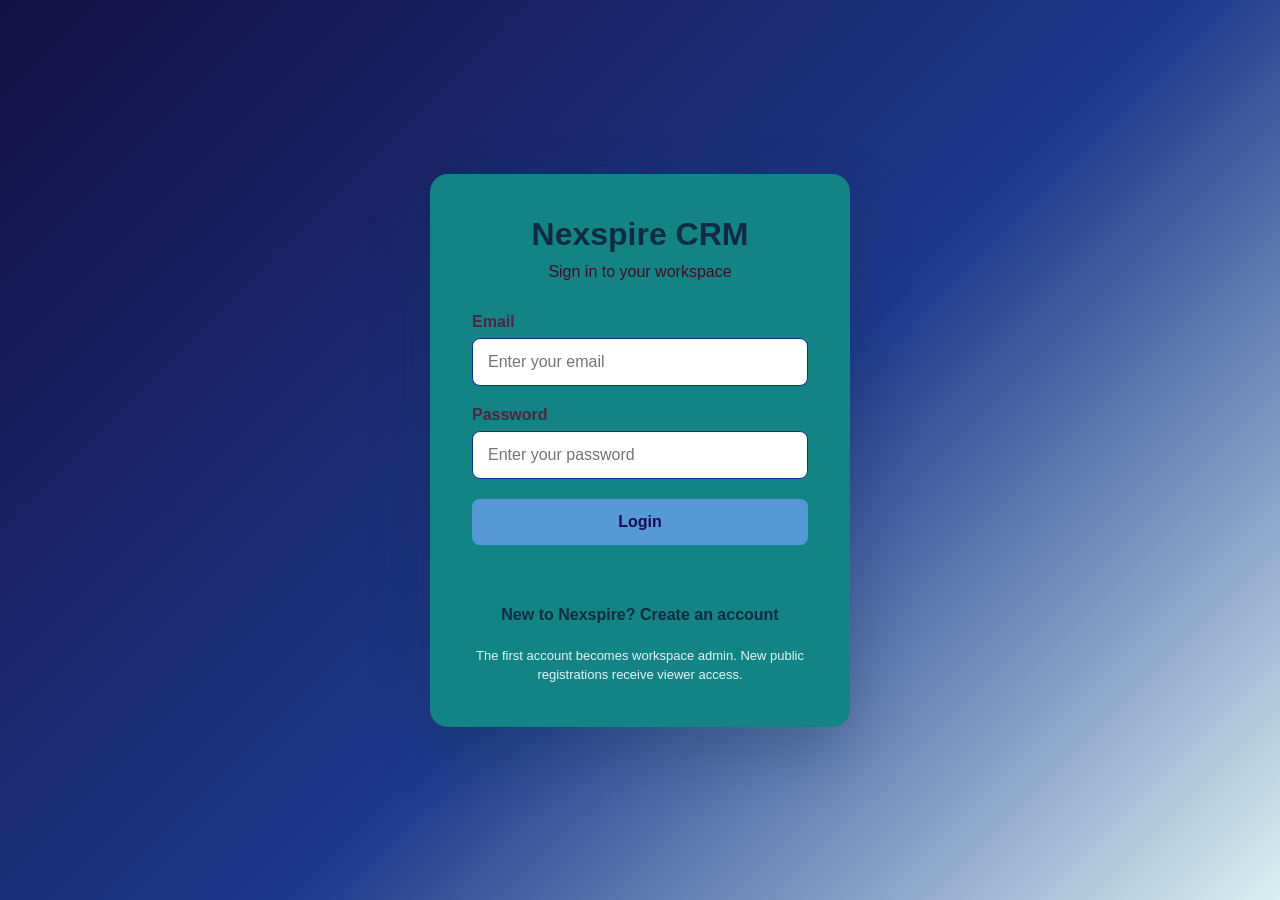
<file: frontend/index.html>
<!DOCTYPE html>

<html lang="en">

<head>


<meta charset="UTF-8">

<meta
    name="viewport"
    content="width=device-width, initial-scale=1.0"
>

<title>Nexspire CRM</title>

<link rel="preconnect" href="https://fonts.googleapis.com">
<link rel="preconnect" href="https://fonts.gstatic.com" crossorigin>
<link
    rel="stylesheet"
    href="https://fonts.googleapis.com/css2?family=DM+Sans:wght@400;500;600;700&family=Space+Grotesk:wght@500;600;700&display=swap"
>

<link
    rel="stylesheet"
    href="css/dashboard.css"
>


</head>

<body>

<div class="app">


<!-- =====================================================
     SIDEBAR
====================================================== -->

<aside class="sidebar" id="sidebar">

    <div class="logo">
        Nexspire CRM
    </div>


    <nav>

        <button
            onclick="showSection('dashboard')"
        >
            📊 Dashboard
        </button>


        <button
            onclick="showSection('leads')"
        >
            👤 Leads
        </button>


        <button
            onclick="showSection('customers')"
        >
            👥 Customers
        </button>


        <button
            onclick="showSection('opportunities')"
        >
            💼 Opportunities
        </button>


        <button
            onclick="showSection('activities')"
        >
            📅 Activities
        </button>


        <button
            onclick="showSection('followups')"
        >
            🔔 Follow-Ups
        </button>


        <button
            onclick="showSection('tickets')"
        >
            🎫 Tickets
        </button>


        <button
            onclick="showSection('notifications')"
        >
            🔔 Notifications
        </button>


        <button
            onclick="showSection('reports')"
        >
            📈 Reports
        </button>


        <button
            onclick="showSection('search')"
        >
            🔎 Search
        </button>

        <a class="company-nav-link" href="/">
            🏢 Company
        </a>

        <button id="adminNav" class="admin-only" onclick="showSection('admin')">
            ⚙️ Admin Center
        </button>

    </nav>


    <button
        class="logout-btn"
        onclick="logout()"
    >
        Logout
    </button>

</aside>



<!-- =====================================================
     MAIN
====================================================== -->

<main class="main">


    <header class="topbar">

        <button type="button" id="menuButton" class="menu-button" aria-label="Open navigation">☰</button>
        <h2>Nexspire CRM</h2>

        <div id="userInfo">
            Loading...
        </div>

    </header>



    <!-- =================================================
         DASHBOARD
    ================================================== -->

    <section
        id="dashboard"
        class="section active"
    >

        <h1 id="dashboardTitle">Dashboard</h1>
        <p id="dashboardSubtitle">Your CRM workspace at a glance.</p>


        <div class="cards">


            <div class="card leads-card">

                <h3 id="leadsCardLabel">Total Leads</h3>

                <p id="totalLeads">
                    0
                </p>

            </div>

            <div class="card role-card-admin">
                <h3>Active Users</h3>
                <p id="totalUsers">0</p>
            </div>


            <div class="card customers-card">

                <h3 id="customersCardLabel">Customers</h3>

                <p id="totalCustomers">
                    0
                </p>

            </div>


            <div class="card opportunities-card">

                <h3 id="opportunitiesCardLabel">Opportunities</h3>

                <p id="totalOpportunities">
                    0
                </p>

            </div>


            <div class="card activities-card">

                <h3 id="activitiesCardLabel">Activities</h3>

                <p id="totalActivities">
                    0
                </p>

            </div>


            <div class="card tickets-card">

                <h3 id="ticketsCardLabel">Tickets</h3>

                <p id="totalTickets">
                    0
                </p>

            </div>


            <div class="card revenue-card">

                <h3 id="revenueCardLabel">Won Revenue</h3>

                <p id="wonRevenue">
                    ₹0
                </p>

            </div>


        </div>



        <article class="company-profile-panel">
            <div class="company-monogram">N</div>
            <div class="company-profile-copy">
                <p class="company-profile-kicker">YOUR COMPANY</p>
                <h2>Nexspire Technologies</h2>
                <p>Practical software, websites and digital growth systems for ambitious teams.</p>
            </div>
            <div class="company-profile-meta">
                <span>Kolhapur, Maharashtra, India</span>
                <a href="mailto:support@nexspiretechnologies.in">support@nexspiretechnologies.in</a>
            </div>
            <a class="company-profile-link" href="/" target="_blank" rel="noopener">Company details <span>↗</span></a>
        </article>

        <div class="dashboard-grid">


            <div class="panel">

                <h2>Recent Leads</h2>

                <div id="recentLeads">
                    Loading...
                </div>

            </div>


            <div class="panel">

                <h2>Upcoming Follow-Ups</h2>

                <div id="upcomingFollowups">
                    Loading...
                </div>

            </div>


        </div>


    </section>



    <!-- =================================================
         LEADS
    ================================================== -->

    <section
        id="leads"
        class="section"
    >

        <div class="section-header">

            <h1>Leads</h1>

            <button
                type="button"
                onclick="loadLeads()"
            >
                🔄 Refresh
            </button>

        </div>


        <!-- ADD LEAD FORM -->

        <form
            id="leadForm"
            class="crud-form"
        >

            <input
                id="leadName"
                type="text"
                placeholder="Lead name"
                required
            >

            <input
                id="leadEmail"
                type="email"
                placeholder="Email"
                required
            >

            <input
                id="leadPhone"
                type="tel"
                placeholder="Phone"
                required
            >

            <input
                id="leadCompany"
                type="text"
                placeholder="Company"
                required
            >

            <input
                id="leadSource"
                type="text"
                placeholder="Source"
                required
            >

            <button type="submit">
                ➕ Add Lead
            </button>

        </form>

        <!-- LEADS TABLE -->

        <div
            id="leadsContent"
            class="table-container leads-table-container"
        >
            Loading...
        </div>

    </section>



    <!-- =================================================
         CUSTOMERS
    ================================================== -->

    <section
        id="customers"
        class="section"
    >

        <div class="section-header">

            <h1>Customers</h1>

            <button
                onclick="loadCustomers()"
            >
                🔄 Refresh
            </button>

        </div>


        <form
            id="customerForm"
            class="crud-form"
        >

            <input
                id="customerName"
                type="text"
                placeholder="Customer name"
                required
            >

            <input
                id="customerEmail"
                type="email"
                placeholder="Email"
                required
            >

            <input
                id="customerPhone"
                type="tel"
                placeholder="Phone"
                required
            >

            <input
                id="customerCompany"
                type="text"
                placeholder="Company"
                required
            >

            <button type="submit">
                ➕ Add Customer
            </button>

        </form>
        <div
            id="customersContent"
            class="table-container"
        >
            Loading...
        </div>

    </section>




   <!-- =========================================================
     OPPORTUNITIES SECTION
========================================================= -->

<section id="opportunities" class="section">

    <!-- HEADER -->
    <div class="section-header">

        <div>
            <h2>Opportunities</h2>
            <p>Manage sales opportunities and track their progress.</p>
        </div>

        <div class="section-actions">

            <button
                type="button"
                class="btn btn-secondary"
                onclick="loadOpportunities()"
            >
                🔄 Refresh
            </button>

            <button
                type="button"
                class="btn btn-primary"
                onclick="openOpportunityModal()"
            >
                ➕ Add Opportunity
            </button>

        </div>

    </div>


    <!-- =====================================================
         STAGE FILTERS
    ====================================================== -->

    <div class="opportunity-filters">

        <button
            type="button"
            class="stage-filter active"
            data-stage="all"
            onclick="filterOpportunities('all')"
        >
            All
        </button>

        <button
            type="button"
            class="stage-filter"
            data-stage="Prospecting"
            onclick="filterOpportunities('Prospecting')"
        >
            Prospecting
        </button>

        <button
            type="button"
            class="stage-filter"
            data-stage="Qualification"
            onclick="filterOpportunities('Qualification')"
        >
            Qualification
        </button>

        <button
            type="button"
            class="stage-filter"
            data-stage="Proposal"
            onclick="filterOpportunities('Proposal')"
        >
            Proposal
        </button>

        <button
            type="button"
            class="stage-filter"
            data-stage="Negotiation"
            onclick="filterOpportunities('Negotiation')"
        >
            Negotiation
        </button>

        <button
            type="button"
            class="stage-filter"
            data-stage="Closed Won"
            onclick="filterOpportunities('Closed Won')"
        >
            Closed Won
        </button>

        <button
            type="button"
            class="stage-filter"
            data-stage="Closed Lost"
            onclick="filterOpportunities('Closed Lost')"
        >
            Closed Lost
        </button>

    </div>


    <!-- =====================================================
         OPPORTUNITIES TABLE
    ====================================================== -->

    <div class="table-container opportunities-table-container">

    <table class="data-table opportunities-table">

            <thead>

                <tr>

                    <th>ID</th>

                    <th>Name</th>

                    <th>Customer</th>

                    <th>Amount</th>

                    <th>Stage</th>

                    <th>Probability</th>

                    <th>Actions</th>

                </tr>

            </thead>

            <tbody id="opportunitiesTableBody">

                <tr>

                    <td
                        colspan="7"
                        style="text-align:center;"
                    >
                        Loading opportunities...
                    </td>

                </tr>

            </tbody>

        </table>

    </div>

</section>


<!-- =========================================================
     ADD OPPORTUNITY MODAL
========================================================= -->

<div
    id="opportunityModal"
    class="modal"
    style="display:none;"
>

    <div class="modal-content">

        <!-- MODAL HEADER -->

        <div class="modal-header">

            <h3>Add Opportunity</h3>

            <button
                type="button"
                class="modal-close"
                onclick="closeOpportunityModal()"
                aria-label="Close"
            >
                ×
            </button>

        </div>


        <!-- =================================================
             OPPORTUNITY FORM
        ================================================== -->

        <form id="opportunityForm">

            <!-- Opportunity Name -->

            <div class="form-group">

                <label for="opportunityName">
                    Opportunity Name
                </label>

                <input
                    type="text"
                    id="opportunityName"
                    name="name"
                    placeholder="Enter opportunity name"
                    required
                >

            </div>


            <!-- Customer -->

            <div class="form-group">

                <label for="opportunityCustomer">
                    Customer
                </label>

                <select
                    id="opportunityCustomer"
                    name="customer_id"
                    required
                >

                    <option value="">
                        Select Customer
                    </option>

                </select>

                <small>
                    Select the customer associated with this opportunity.
                </small>

            </div>


            <!-- Amount -->

            <div class="form-group">

                <label for="opportunityAmount">
                    Amount
                </label>

                <input
                    type="number"
                    id="opportunityAmount"
                    name="amount"
                    placeholder="Enter amount"
                    min="0"
                    step="0.01"
                    required
                >

            </div>


            <!-- Stage -->

            <div class="form-group">

                <label for="opportunityStage">
                    Stage
                </label>

                <select
                    id="opportunityStage"
                    name="stage"
                    required
                >

                    <option value="Prospecting">
                        Prospecting
                    </option>

                    <option value="Qualification">
                        Qualification
                    </option>

                    <option value="Proposal">
                        Proposal
                    </option>

                    <option value="Negotiation">
                        Negotiation
                    </option>

                    <option value="Closed Won">
                        Closed Won
                    </option>

                    <option value="Closed Lost">
                        Closed Lost
                    </option>

                </select>

            </div>


            <!-- Probability -->

            <div class="form-group">

                <label for="opportunityProbability">
                    Probability (%)
                </label>

                <input
                    type="number"
                    id="opportunityProbability"
                    name="probability"
                    placeholder="Enter probability"
                    min="0"
                    max="100"
                    step="1"
                    value="0"
                    required
                >

            </div>


            <!-- FORM BUTTONS -->

            <div class="form-actions">

                <button
                    type="button"
                    class="btn btn-secondary"
                    onclick="closeOpportunityModal()"
                >
                    Cancel
                </button>

                <button
                    type="submit"
                    class="btn btn-primary"
                >
                    Save Opportunity
                </button>

            </div>

        </form>

    </div>

</div>


<!-- =========================================================
     OPPORTUNITY MODAL FUNCTIONS
========================================================= -->

<script>

function openOpportunityModal() {

    const modal =
        document.getElementById("opportunityModal");

    if (modal) {
        modal.style.display = "flex";
    }

}


function closeOpportunityModal() {

    const modal =
        document.getElementById("opportunityModal");

    if (modal) {

        modal.style.display = "none";

        const form =
            document.getElementById("opportunityForm");

        if (form) {
            form.reset();
        }

    }

}


/*
    Close modal when clicking outside the modal content
*/

document.addEventListener("click", function(event) {

    const modal =
        document.getElementById("opportunityModal");

    if (
        modal &&
        event.target === modal
    ) {
        closeOpportunityModal();
    }

});

</script>



    <!-- =================================================
         ACTIVITIES
    ================================================== -->

    <section
        id="activities"
        class="section"
    >

        <div class="section-header">

            <h1>Activities</h1>

            <button
                onclick="loadActivities()"
            >
                🔄 Refresh
            </button>

        </div>


        <form
            id="activityForm"
            class="crud-form"
        >

            <input
                id="activitySubject"
                placeholder="Subject"
                required
            >

            <input
                id="activityType"
                placeholder="Type: Call, Meeting, Task, Email"
                aria-label="Activity type"
            >

            <input
                id="activityDate"
                type="date"
                aria-label="Due date"
            >

            <button type="submit">
                ➕ Add Activity
            </button>

        </form>


        <div
            id="activitiesContent"
            class="table-container"
        >
            Loading...
        </div>

    </section>



    <!-- =================================================
         FOLLOW UPS
    ================================================== -->

    <!-- =================================================
     FOLLOW UPS
================================================== -->

<section
    id="followups"
    class="section"
>

    <div class="section-header">

        <h1>Follow-Ups</h1>

        <button
            type="button"
            onclick="loadFollowups()"
        >
            🔄 Refresh
        </button>

    </div>

    <form
        id="followupForm"
        class="crud-form"
    >

        <input
            id="followupLeadId"
            type="number"
            placeholder="Lead ID"
            aria-label="Lead ID"
            required
        >

        <input
            id="followupSubject"
            placeholder="Follow-up plan"
            aria-label="Follow-up plan"
            required
        >

        <input
            id="followupDate"
            type="date"
            aria-label="Next follow-up date"
            required
        >

        <input
            id="followupNotes"
            placeholder="Additional details (optional)"
            aria-label="Additional details"
        >

        <button type="submit">
            ➕ Add Follow-Up
        </button>

    </form>

    <div
        id="followupsContent"
        class="table-container"
    >
        Loading...
    </div>

</section>



    <!-- =================================================
         TICKETS
    ================================================== -->

    <section id="tickets" class="section">

    <div class="section-header">

        <div>
            <h1>Tickets</h1>
            <p>Manage customer support tickets.</p>
        </div>

        <button
            type="button"
            onclick="loadTickets()"
        >
            🔄 Refresh
        </button>

    </div>


    <!-- ADD TICKET -->

    <form
        id="ticketForm"
        class="crud-form"
    >

        <input
            type="text"
            id="ticketTitle"
            placeholder="Ticket title"
            required
        >


        <select
            id="ticketPriority"
            required
        >

            <option value="Low">
                Low
            </option>

            <option value="Medium" selected>
                Medium
            </option>

            <option value="High">
                High
            </option>

            <option value="Critical">
                Critical
            </option>

        </select>
        
         <input
            type="text"
            id="ticketDescription"
            placeholder="Description"
        >


        <select
            id="ticketStatus"
            required
        >
            <option value="Open" selected>
                Open
            </option>

            <option value="Pending">
                Pending
            </option>

            <option value="Resolved">
                Resolved
            </option>

            <option value="Closed">
                Closed
            </option>

        </select>


        

        <button type="submit">
            ➕ Add Ticket
        </button>

    </form>


    <!-- TICKET TABLE -->

    <div
        id="ticketsContent"
        class="table-container"
    >

        <p>Loading tickets...</p>

    </div>

</section>
    <!-- =================================================
         NOTIFICATIONS
    ================================================== -->

    <section
        id="notifications"
        class="section"
    >

        <div class="section-header">

            <h1>Notifications</h1>

            <button
                onclick="loadNotifications()"
            >
                🔄 Refresh
            </button>

        </div>


        <div
            id="notificationsContent"
            class="table-container"
        >
            Loading...
        </div>

    </section>



    <!-- =================================================
         REPORTS
    ================================================== -->

    <section
        id="reports"
        class="section"
    >

        <div class="section-header">

            <h1>Reports</h1>

            <button
                onclick="loadReports()"
            >
                🔄 Refresh
            </button>

        </div>


        <div
            id="reportsContent"
            class="reports-grid"
        >
            Loading...
        </div>

    </section>



    <!-- =================================================
         SEARCH
    ================================================== -->

    <section
        id="search"
        class="section"
    >

        <h1>Global Search</h1>


        <div class="search-box">

            <input
                type="text"
                id="globalSearch"
                placeholder="Search CRM..."
            >

            <button
                onclick="performSearch()"
            >
                🔎 Search
            </button>

        </div>


        <div
            id="searchResults"
            class="table-container"
        >
        </div>

    </section>

    <section id="admin" class="section admin-only">
        <div class="section-header">
            <div>
                <h1>Admin Center</h1>
                <p>Manage access, roles, and account status.</p>
            </div>
            <button type="button" onclick="loadAdminData()">🔄 Refresh</button>
        </div>
        <form id="userForm" class="crud-form">
            <input id="userFullName" placeholder="Full name" required>
            <input id="userEmail" type="email" placeholder="Email" required>
            <input id="userMobile" placeholder="Mobile number" required>
            <input id="userPassword" type="password" placeholder="Temporary password" required>
            <select id="userRole" required><option value="">Select role</option></select>
            <button type="submit">➕ Add User</button>
        </form>
        <div class="admin-grid">
            <div class="panel"><h2>Team access</h2><div id="usersContent">Loading...</div></div>
            <div class="panel">
                <h2>Available roles</h2>
                <form id="roleForm" class="crud-form">
                    <input id="roleName" placeholder="New role name" required>
                    <button type="submit">➕ Add Role</button>
                </form>
                <div id="rolesContent">Loading...</div>
            </div>
        </div>
    </section>

</main>


</div>

<div class="mobile-overlay" id="mobileOverlay"></div>

<script src="js/api.js"></script>

<script src="js/dashboard.js"></script>

</body>

</html>
</file>
<file: frontend/css/dashboard.css>
* {
    box-sizing: border-box;
    margin: 0;
    padding: 0;
}

body {
    font-family: Arial, sans-serif;
    background: #f5f6fa;
}

.app {
    display: flex;
    min-height: 100vh;
}

/* SIDEBAR */

.sidebar {
    width: 240px;

    background: #111827;
    color: white;

    padding: 20px;

    position: fixed;
    top: 0;
    bottom: 0;
    left: 0;
}

.logo {
    font-size: 22px;
    font-weight: bold;

    margin-bottom: 30px;
}

.sidebar nav button {
    display: block;

    width: 100%;

    padding: 12px;

    margin-bottom: 6px;

    border: none;
    border-radius: 6px;

    background: transparent;
    color: white;

    text-align: left;

    cursor: pointer;

    font-size: 15px;
}

.sidebar nav button:hover {
    background: #374151;
}

.company-nav-link {
    display: block;
    width: 100%;
    padding: 12px;
    margin-bottom: 6px;
    border-radius: 6px;
    color: inherit;
    text-decoration: none;
    font-size: 15px;
}

.company-nav-link:hover {
    background: #374151;
}

.logout-btn {
    position: absolute;

    bottom: 20px;
    left: 20px;
    right: 20px;

    padding: 12px;

    border: none;
    border-radius: 6px;

    background: #dc2626;
    color: white;

    cursor: pointer;
}

/* MAIN */

.main {
    margin-left: 240px;

    width: calc(100% - 240px);

    padding: 20px;
}

.topbar {
    background: white;

    padding: 20px;

    display: flex;

    justify-content: space-between;

    margin-bottom: 25px;

    border-radius: 8px;
}

/* SECTIONS */

.section {
    display: none;
}

.section.active {
    display: block;
}

/* CARDS */

.cards {
    display: grid;

    grid-template-columns:
        repeat(3, 1fr);

    gap: 20px;

    margin-top: 20px;
}

.card {
    background: white;

    padding: 25px;

    border-radius: 10px;

    box-shadow:
        0 2px 10px rgba(0,0,0,0.08);
}

.card h3 {
    color: #666;

    margin-bottom: 12px;
}

.card p {
    font-size: 30px;

    font-weight: bold;
}

.role-hidden {
    display: none;
}

#dashboardSubtitle {
    color: #64748b;
    margin-top: 6px;
}

.company-profile-panel {
    display: grid;
    grid-template-columns: auto minmax(180px, 1fr) minmax(180px, auto) auto;
    align-items: center;
    gap: 18px;
    margin: 22px 0;
    padding: 18px 20px;
    border: 1px solid #dce6df;
    border-left: 4px solid #83a94b;
    border-radius: 8px;
    background: linear-gradient(110deg, #ffffff, #f0f6ee);
}

.company-monogram {
    display: grid;
    place-items: center;
    width: 46px;
    height: 46px;
    border-radius: 50%;
    background: #dceabb;
    color: #243b32;
    font-size: 24px;
    font-weight: 700;
}

.company-profile-kicker {
    margin: 0 0 4px;
    color: #7d9271;
    font-size: 10px;
    font-weight: 700;
    letter-spacing: 1px;
}

.company-profile-copy h2 {
    margin: 0 0 5px;
    color: #203a38;
    font-size: 17px;
}

.company-profile-copy > p:last-child,
.company-profile-meta {
    color: #687b79;
    font-size: 12px;
    line-height: 1.6;
}

.company-profile-copy > p:last-child { margin: 0; }
.company-profile-meta span,
.company-profile-meta a { display: block; }
.company-profile-meta a { color: #24766b; }

.company-profile-link {
    padding: 10px 13px;
    border-radius: 5px;
    background: #214b46;
    color: #fff;
    font-size: 12px;
    font-weight: 600;
    text-decoration: none;
    white-space: nowrap;
}

.company-profile-link span { color: #c3db79; margin-left: 5px; }

/* DASHBOARD GRID */

.dashboard-grid {

    display: grid;

    grid-template-columns:
        1fr 1fr;

    gap: 20px;

    margin-top: 25px;
}

@media (max-width: 850px) {
    .company-profile-panel { grid-template-columns: auto 1fr auto; }
    .company-profile-meta { grid-column: 2; }
}

@media (max-width: 560px) {
    .company-profile-panel { grid-template-columns: auto 1fr; gap: 12px; padding: 15px; }
    .company-profile-meta { grid-column: 1 / -1; padding-left: 58px; }
    .company-profile-link { grid-column: 1 / -1; text-align: center; }
}

.admin-grid {
    display: grid;
    grid-template-columns: 1.4fr 1fr;
    gap: 20px;
    margin-top: 25px;
}

.admin-grid small { color: #6b7280; }

@media (max-width: 800px) {
    .admin-grid { grid-template-columns: 1fr; }
}

.panel {

    background: white;

    padding: 20px;

    border-radius: 10px;
}

.panel h2 {
    margin-bottom: 15px;
}

.list-item {

    display: flex;

    justify-content: space-between;

    padding: 12px 0;

    border-bottom: 1px solid #eee;
}

.role-permission-editor {
    padding: 14px 0;
    border-bottom: 1px solid #e5e7eb;
}

.role-permission-editor > strong,
.role-permission-editor > small {
    display: block;
    margin-bottom: 6px;
}

.role-assignment {
    display: flex;
    flex-wrap: wrap;
    gap: 7px;
    margin-top: 9px;
}

.role-assignment select {
    min-width: 150px;
    max-width: 100%;
}

.permission-options {
    display: grid;
    grid-template-columns: repeat(2, minmax(0, 1fr));
    gap: 8px 12px;
    margin: 12px 0;
}

.permission-options label {
    display: flex;
    align-items: flex-start;
    gap: 7px;
    color: #374151;
    font-size: 13px;
}

.permission-options input {
    flex: 0 0 auto;
    margin-top: 2px;
}

.menu-button,
.mobile-overlay {
    display: none;
}

@media (max-width: 760px) {
    .sidebar {
        z-index: 20;
        transform: translateX(-100%);
        transition: transform 0.2s ease;
    }

    .sidebar.open {
        transform: translateX(0);
    }

    .main {
        width: 100%;
        margin-left: 0;
        padding: 14px;
    }

    .topbar {
        align-items: center;
        gap: 12px;
        padding: 14px;
    }

    .topbar h2 {
        font-size: 18px;
    }

    .menu-button {
        display: inline-flex;
        align-items: center;
        justify-content: center;
        min-width: 40px;
        min-height: 40px;
        border: 1px solid #d1d5db;
        border-radius: 6px;
        background: #fff;
        font-size: 20px;
    }

    #userInfo {
        text-align: right;
        font-size: 12px;
    }

    .cards,
    .dashboard-grid {
        grid-template-columns: 1fr;
    }

    .mobile-overlay.visible {
        display: block;
        position: fixed;
        z-index: 19;
        inset: 0;
        background: rgba(17, 24, 39, 0.45);
    }

    .permission-options {
        grid-template-columns: 1fr;
    }
}

@media (max-width: 420px) {
    .main { padding: 10px; }
    .topbar { flex-wrap: wrap; }
    .topbar h2 { flex: 1; }
    .topbar #userInfo { width: 100%; text-align: left; }
}

/* SEARCH */

#globalSearch {

    width: 100%;

    padding: 12px;

    margin-top: 20px;

    border: 1px solid #ccc;

    border-radius: 6px;
}


/* =========================================================
   NEXSPIRE CRM - LEADS TABLE
   Excel-style alignment
========================================================= */

.leads-table-container {
    width: 100%;
    margin-top: 20px;
    overflow-x: auto;
    overflow-y: hidden;
    background: #ffffff;
    border: 1px solid #d9dee7;
    border-radius: 8px;
}


/* =========================================================
   TABLE
========================================================= */

.crm-table {
    width: 100%;
    min-width: 1050px;
    border-collapse: collapse;
    table-layout: fixed;
    background: #ffffff;
}


/* =========================================================
   TABLE HEADER
========================================================= */

.crm-table thead th {
    height: 48px;
    padding: 12px 14px;

    background: #f3f4f6;

    border: 1px solid #d9dee7;

    color: #1f2937;

    font-size: 14px;
    font-weight: 600;

    text-align: left;

    white-space: nowrap;
    vertical-align: middle;
}


/* =========================================================
   TABLE BODY
========================================================= */

.crm-table tbody td {
    height: 48px;

    padding: 10px 14px;

    border: 1px solid #e1e5eb;

    color: #374151;

    font-size: 14px;

    text-align: left;
    vertical-align: middle;

    white-space: nowrap;

    overflow: hidden;
    text-overflow: ellipsis;
}


/* =========================================================
   ROW HOVER
========================================================= */

.crm-table tbody tr:hover {
    background: #f8fafc;
}


/* =========================================================
   LEAD COLUMN WIDTHS
========================================================= */

.leads-table .lead-id-column,
.leads-table td:nth-child(1) {
    width: 230px;
}

.leads-table .lead-name-column,
.leads-table td:nth-child(2) {
    width: 160px;
}

.leads-table .lead-email-column,
.leads-table td:nth-child(3) {
    width: 220px;
}

.leads-table .lead-phone-column,
.leads-table td:nth-child(4) {
    width: 150px;
}

.leads-table .lead-status-column,
.leads-table td:nth-child(5) {
    width: 130px;
}

.leads-table .lead-source-column,
.leads-table td:nth-child(6) {
    width: 190px;
}

.leads-table .lead-action-column,
.leads-table td:nth-child(7) {
    width: 310px;
}


/* =========================================================
   ID
========================================================= */

.leads-table td:nth-child(1) {
    font-family: monospace;
    font-size: 13px;
    color: #4b5563;
}


/* =========================================================
   EMAIL
========================================================= */

.leads-table td:nth-child(3) {
    color: #2563eb;
}


/* =========================================================
   PHONE
========================================================= */

.leads-table td:nth-child(4) {
    font-family: monospace;
}


/* =========================================================
   STATUS BADGES
========================================================= */

.lead-status {
    display: inline-flex;

    align-items: center;
    justify-content: center;

    min-width: 80px;

    padding: 5px 10px;

    border-radius: 5px;

    font-size: 12px;
    font-weight: 600;

    text-align: center;
}


/* NEW */

.lead-status-new {
    background: #e8f1ff;
    color: #2563eb;
}


/* CONVERTED */

.lead-status-converted {
    background: #e8f8ee;
    color: #16803c;
}


/* CONTACTED */

.lead-status-contacted {
    background: #fff5d6;
    color: #a16207;
}


/* QUALIFIED */

.lead-status-qualified {
    background: #f0e9ff;
    color: #7c3aed;
}


/* LOST */

.lead-status-lost {
    background: #feecec;
    color: #dc2626;
}


/* =========================================================
   ACTION BUTTONS
========================================================= */

.leads-table td.lead-actions {
    min-width: 310px;
    overflow: visible !important;
    white-space: normal !important;
}

.lead-actions {
    display: flex !important;
    flex-wrap: wrap;
    align-items: center;
    gap: 6px;
}

.lead-actions .action-btn {
    display: inline-flex !important;

    align-items: center;
    justify-content: center;

    padding: 6px 10px;

    white-space: nowrap;

    border: 1px solid #d1d5db;
    border-radius: 5px;

    background: #ffffff;

    cursor: pointer;

    font-size: 12px;
}


/* =========================================================
   EMPTY / LOADING
========================================================= */

.loading-cell {
    text-align: center !important;
    color: #6b7280 !important;
    padding: 25px !important;
}


/* =========================================================
   SCROLLBAR
========================================================= */

.leads-table-container::-webkit-scrollbar {
    height: 8px;
}

.leads-table-container::-webkit-scrollbar-track {
    background: #f1f1f1;
}

.leads-table-container::-webkit-scrollbar-thumb {
    background: #c4c8cf;
    border-radius: 10px;
}


/* =========================================================
   MOBILE
========================================================= */

@media (max-width: 768px) {

    .leads-table-container {
        overflow-x: auto;
    }

    .crm-table {
        min-width: 1050px;
    }

}


/* =========================================================
   NEXSPIRE CRM - OPPORTUNITIES PAGE
========================================================= */

/* Section header */
#opportunities .section-header {
    display: flex;
    align-items: center;
    justify-content: space-between;
    gap: 20px;
    margin-bottom: 22px;
}

#opportunities .section-header h2 {
    margin: 0;
    font-size: 27px;
    font-weight: 700;
    color: #111827;
}

#opportunities .section-header p {
    margin: 6px 0 0;
    color: #6b7280;
    font-size: 14px;
}

/* Header buttons */
#opportunities .section-actions {
    display: flex;
    align-items: center;
    gap: 10px;
}

#opportunities .section-actions .btn {
    height: 40px;
    padding: 0 15px;
    border-radius: 8px;
    font-size: 13px;
    font-weight: 600;
    cursor: pointer;
    border: 1px solid transparent;
    transition: all 0.2s ease;
}

/* Secondary button */
#opportunities .section-actions .btn-secondary {
    background: #ffffff;
    color: #374151;
    border-color: #d1d5db;
}

#opportunities .section-actions .btn-secondary:hover {
    background: #f3f4f6;
}

/* Primary button */
#opportunities .section-actions .btn-primary {
    background: #2563eb;
    color: #ffffff;
    border-color: #2563eb;
}

#opportunities .section-actions .btn-primary:hover {
    background: #1d4ed8;
    border-color: #1d4ed8;
}


/* =========================================================
   STAGE FILTERS
========================================================= */

#opportunities .opportunity-filters {
    display: flex;
    align-items: center;
    gap: 8px;
    flex-wrap: wrap;
    margin-bottom: 20px;
}

#opportunities .stage-filter {
    border: 1px solid #e5e7eb;
    background: #ffffff;
    color: #4b5563;
    padding: 8px 15px;
    border-radius: 20px;
    font-size: 13px;
    font-weight: 500;
    cursor: pointer;
    transition: all 0.2s ease;
}

#opportunities .stage-filter:hover {
    background: #f3f4f6;
    border-color: #d1d5db;
}

#opportunities .stage-filter.active {
    background: #2563eb;
    border-color: #2563eb;
    color: #ffffff;
}


/* =========================================================
   OPPORTUNITIES TABLE CARD
========================================================= */

#opportunities .opportunities-table-container {
    background: #ffffff;
    border: 1px solid #e5e7eb;
    border-radius: 12px;
    overflow-x: auto;
    overflow-y: hidden;
    box-shadow: 0 2px 8px rgba(0, 0, 0, 0.04);
}


/* =========================================================
   OPPORTUNITIES TABLE
========================================================= */

#opportunities .opportunities-table {
    width: 100%;
    min-width: 1050px;
    border-collapse: collapse;
    table-layout: fixed;
}

/* Table header */
#opportunities .opportunities-table thead {
    background: #f8fafc;
}

#opportunities .opportunities-table th {
    padding: 15px 18px;
    text-align: left;
    font-size: 12px;
    font-weight: 700;
    color: #6b7280;
    text-transform: uppercase;
    letter-spacing: 0.03em;
    border-bottom: 1px solid #e5e7eb;
    white-space: nowrap;
}

/* Table cells */
#opportunities .opportunities-table td {
    padding: 17px 18px;
    font-size: 14px;
    color: #374151;
    border-bottom: 1px solid #f0f1f3;
    vertical-align: middle;
}

#opportunities .opportunities-table tbody tr {
    transition: background 0.2s ease;
}

#opportunities .opportunities-table tbody tr:hover {
    background: #f8fafc;
}

#opportunities .opportunities-table tbody tr:last-child td {
    border-bottom: none;
}


/* =========================================================
   COLUMN WIDTHS
========================================================= */

/* ID */
#opportunities .opportunities-table th:nth-child(1),
#opportunities .opportunities-table td:nth-child(1) {
    width: 65px;
}

/* Name */
#opportunities .opportunities-table th:nth-child(2),
#opportunities .opportunities-table td:nth-child(2) {
    width: 240px;
}

/* Customer */
#opportunities .opportunities-table th:nth-child(3),
#opportunities .opportunities-table td:nth-child(3) {
    width: 220px;
}

/* Amount */
#opportunities .opportunities-table th:nth-child(4),
#opportunities .opportunities-table td:nth-child(4) {
    width: 135px;
}

/* Stage */
#opportunities .opportunities-table th:nth-child(5),
#opportunities .opportunities-table td:nth-child(5) {
    width: 150px;
}

/* Probability */
#opportunities .opportunities-table th:nth-child(6),
#opportunities .opportunities-table td:nth-child(6) {
    width: 130px;
}

/* Actions */
#opportunities .opportunities-table th:nth-child(7),
#opportunities .opportunities-table td:nth-child(7) {
    width: 190px;
}


/* =========================================================
   OPPORTUNITY NAME
========================================================= */

#opportunities .opportunity-name {
    font-weight: 600;
    color: #111827;
    line-height: 1.4;
}


/* =========================================================
   CUSTOMER
========================================================= */

#opportunities .opportunity-customer {
    display: flex;
    flex-direction: column;
    gap: 3px;
}

#opportunities .customer-name {
    font-weight: 600;
    color: #374151;
}

#opportunities .customer-company {
    font-size: 12px;
    color: #9ca3af;
}


/* =========================================================
   AMOUNT
========================================================= */

#opportunities .opportunity-amount {
    font-weight: 700;
    color: #111827;
    white-space: nowrap;
}


/* =========================================================
   STAGE BADGES
========================================================= */

#opportunities .stage-badge {
    display: inline-flex;
    align-items: center;
    justify-content: center;
    padding: 6px 12px;
    border-radius: 20px;
    font-size: 12px;
    font-weight: 600;
    white-space: nowrap;
}

/* Prospecting */
#opportunities .stage-prospecting {
    background: #eff6ff;
    color: #2563eb;
}

/* Qualification */
#opportunities .stage-qualification {
    background: #fef3c7;
    color: #b45309;
}

/* Proposal */
#opportunities .stage-proposal {
    background: #f3e8ff;
    color: #7e22ce;
}

/* Negotiation */
#opportunities .stage-negotiation {
    background: #e0f2fe;
    color: #0369a1;
}

/* Closed Won */
#opportunities .stage-closed-won {
    background: #dcfce7;
    color: #15803d;
}

/* Closed Lost */
#opportunities .stage-closed-lost {
    background: #fee2e2;
    color: #dc2626;
}


/* =========================================================
   PROBABILITY
========================================================= */

#opportunities .probability-wrapper {
    display: flex;
    align-items: center;
    gap: 9px;
}

#opportunities .probability-bar {
    width: 55px;
    height: 6px;
    background: #e5e7eb;
    border-radius: 10px;
    overflow: hidden;
}

#opportunities .probability-fill {
    height: 100%;
    background: #2563eb;
    border-radius: 10px;
}

#opportunities .probability-value {
    font-size: 13px;
    font-weight: 600;
    color: #374151;
}


/* =========================================================
   ACTION BUTTONS
========================================================= */

#opportunities .opportunity-actions-cell {
    display: flex;
    align-items: center;
    gap: 8px;
    white-space: nowrap;
}

#opportunities .opportunity-edit-btn,
#opportunities .opportunity-delete-btn {
    display: inline-flex;
    align-items: center;
    justify-content: center;
    gap: 5px;

    padding: 7px 11px;

    border-radius: 7px;
    border: 1px solid #e5e7eb;

    background: #ffffff;

    font-size: 12px;
    font-weight: 600;

    cursor: pointer;
    transition: all 0.2s ease;
}

/* Edit */
#opportunities .opportunity-edit-btn {
    color: #2563eb;
}

#opportunities .opportunity-edit-btn:hover {
    background: #eff6ff;
    border-color: #bfdbfe;
}

/* Delete */
#opportunities .opportunity-delete-btn {
    color: #dc2626;
}

#opportunities .opportunity-delete-btn:hover {
    background: #fef2f2;
    border-color: #fecaca;
}


/* =========================================================
   EMPTY / LOADING
========================================================= */

#opportunities .loading-cell {
    text-align: center;
    padding: 45px 20px;
    color: #9ca3af;
}


/* =========================================================
   OPPORTUNITY MODAL
========================================================= */

#opportunityModal {
    position: fixed;
    inset: 0;
    z-index: 9999;

    align-items: center;
    justify-content: center;

    background: rgba(15, 23, 42, 0.55);

    padding: 20px;
}

#opportunityModal .modal-content {
    width: 100%;
    max-width: 520px;
    max-height: 90vh;
    overflow-y: auto;

    background: #ffffff;
    border-radius: 14px;

    box-shadow: 0 20px 50px rgba(0, 0, 0, 0.18);

    padding: 24px;
}


/* Modal header */
#opportunityModal .modal-header {
    display: flex;
    align-items: center;
    justify-content: space-between;
    margin-bottom: 20px;
}

#opportunityModal .modal-header h3 {
    margin: 0;
    font-size: 20px;
    color: #111827;
}

#opportunityModal .modal-close {
    width: 34px;
    height: 34px;

    border: none;
    border-radius: 7px;

    background: #f3f4f6;
    color: #4b5563;

    font-size: 24px;
    cursor: pointer;
}

#opportunityModal .modal-close:hover {
    background: #e5e7eb;
}


/* Form groups */
#opportunityModal .form-group {
    margin-bottom: 17px;
}

#opportunityModal .form-group label {
    display: block;
    margin-bottom: 7px;

    font-size: 13px;
    font-weight: 600;
    color: #374151;
}

#opportunityModal .form-group input,
#opportunityModal .form-group select {
    width: 100%;
    height: 42px;

    padding: 0 12px;

    border: 1px solid #d1d5db;
    border-radius: 8px;

    background: #ffffff;
    color: #111827;

    font-size: 14px;

    outline: none;
    box-sizing: border-box;
}

#opportunityModal .form-group input:focus,
#opportunityModal .form-group select:focus {
    border-color: #2563eb;
    box-shadow: 0 0 0 3px rgba(37, 99, 235, 0.1);
}

#opportunityModal .form-group small {
    display: block;
    margin-top: 5px;
    color: #9ca3af;
    font-size: 11px;
}


/* Modal buttons */
#opportunityModal .form-actions {
    display: flex;
    justify-content: flex-end;
    gap: 10px;
    margin-top: 22px;
}

#opportunityModal .form-actions .btn {
    height: 40px;
    padding: 0 16px;

    border-radius: 8px;

    font-size: 13px;
    font-weight: 600;

    cursor: pointer;
}


/* =========================================================
   RESPONSIVE
========================================================= */

@media (max-width: 900px) {

    #opportunities .section-header {
        flex-direction: column;
        align-items: flex-start;
    }

    #opportunities .section-actions {
        width: 100%;
    }

    #opportunities .section-actions .btn {
        flex: 1;
    }

}

/* =========================================================
   NEXSPIRE CRM
   GLOBAL MODERN DASHBOARD DESIGN
   Applies to ALL ROLES
========================================================= */

:root {
    --crm-bg: #f5f7fb;
    --crm-card: #ffffff;
    --crm-border: #e1e5eb;
    --crm-text: #111827;
    --crm-muted: #64748b;
    --crm-primary: #2864e8;
    --crm-primary-hover: #1f55ca;
}


/* =========================================================
   MAIN DASHBOARD AREA
========================================================= */

.main {
    background: var(--crm-bg);
    min-height: 100vh;
}

.section {
    background: var(--crm-bg);
    padding: 28px 30px;
}


/* =========================================================
   COMMON PAGE HEADER
========================================================= */

.section-header {
    display: flex;
    align-items: center;
    justify-content: space-between;
    gap: 20px;

    margin-bottom: 26px;
}

.section-header > div:first-child {
    min-width: 0;
}

.section-header h1,
.section-header h2 {
    margin: 0;

    color: var(--crm-text);

    font-size: 28px;
    line-height: 1.2;
    font-weight: 700;
}

.section-header p {
    margin: 7px 0 0;

    color: var(--crm-muted);

    font-size: 14px;
    line-height: 1.5;
}


/* =========================================================
   COMMON ACTION AREA
========================================================= */

.section-actions {
    display: flex;
    align-items: center;
    gap: 10px;

    flex-shrink: 0;
}

.section-header > button,
.section-actions button,
.section-header .btn {
    height: 42px;

    padding: 0 17px;

    border-radius: 9px;

    font-size: 14px;
    font-weight: 600;

    cursor: pointer;

    transition:
        background 0.2s ease,
        border-color 0.2s ease,
        transform 0.15s ease;
}


/* Refresh */

.section-header > button,
.btn-secondary {
    background: #ffffff;
    color: #334155;

    border: 1px solid #d5dae2;
}

.section-header > button:hover,
.btn-secondary:hover {
    background: #f8fafc;
    border-color: #c7ced8;
}


/* Add / Primary */

.btn-primary,
.section-actions .btn-primary {
    background: var(--crm-primary);
    color: #ffffff;

    border: 1px solid var(--crm-primary);
}

.btn-primary:hover,
.section-actions .btn-primary:hover {
    background: var(--crm-primary-hover);
    border-color: var(--crm-primary-hover);
}


/* =========================================================
   ALL CRM TABLE CONTAINERS
========================================================= */

.table-container {
    width: 100%;

    background: var(--crm-card);

    border: 1px solid var(--crm-border);

    border-radius: 14px;

    overflow-x: auto;
    overflow-y: hidden;

    box-shadow:
        0 2px 7px rgba(15, 23, 42, 0.03);
}


/* =========================================================
   ALL CRM TABLES
========================================================= */

.crm-table,
.data-table {
    width: 100%;

    min-width: 900px;

    border-collapse: collapse;

    background: #ffffff;
}


/* =========================================================
   TABLE HEADERS
========================================================= */

.crm-table thead,
.data-table thead {
    background: #f8fafc;
}

.crm-table th,
.data-table th {
    height: 54px;

    padding: 0 18px;

    text-align: left;
    vertical-align: middle;

    color: #64748b;

    font-size: 12px;
    font-weight: 700;

    text-transform: uppercase;

    letter-spacing: 0.05em;

    white-space: nowrap;

    border-bottom: 1px solid var(--crm-border);
}


/* =========================================================
   TABLE BODY
========================================================= */

.crm-table td,
.data-table td {
    padding: 17px 18px;

    color: #334155;

    font-size: 14px;

    vertical-align: middle;

    border-bottom: 1px solid #eef1f4;
}

.crm-table tbody tr,
.data-table tbody tr {
    transition: background 0.15s ease;
}

.crm-table tbody tr:hover,
.data-table tbody tr:hover {
    background: #f8fafc;
}

.crm-table tbody tr:last-child td,
.data-table tbody tr:last-child td {
    border-bottom: none;
}


/* =========================================================
   TABLE ID
========================================================= */

.crm-table td:first-child,
.data-table td:first-child {
    color: #64748b;
    font-weight: 600;
}


/* =========================================================
   COMMON TEXT
========================================================= */

.table-primary-text {
    color: #111827;
    font-weight: 600;
}

.table-secondary-text {
    display: block;

    margin-top: 3px;

    color: #94a3b8;

    font-size: 12px;
}


/* =========================================================
   COMMON CRUD BUTTONS
========================================================= */

.edit-btn,
.delete-btn,
.view-btn,
.opportunity-edit-btn,
.opportunity-delete-btn {
    display: inline-flex;
    align-items: center;
    justify-content: center;

    min-height: 34px;

    padding: 0 11px;

    border-radius: 7px;

    background: #ffffff;

    font-size: 12px;
    font-weight: 600;

    cursor: pointer;

    transition: all 0.18s ease;
}


/* Edit */

.edit-btn,
.view-btn,
.opportunity-edit-btn {
    color: #2563eb;

    border: 1px solid #dbe5f7;
}

.edit-btn:hover,
.view-btn:hover,
.opportunity-edit-btn:hover {
    background: #eff6ff;
    border-color: #bfdbfe;
}


/* Delete */

.delete-btn,
.opportunity-delete-btn {
    color: #dc2626;

    border: 1px solid #f1d5d5;
}

.delete-btn:hover,
.opportunity-delete-btn:hover {
    background: #fef2f2;
    border-color: #fecaca;
}


/* =========================================================
   ACTION CELL
========================================================= */

.actions-cell,
.opportunity-actions-cell {
    display: flex;
    align-items: center;
    gap: 8px;

    white-space: nowrap;
}


/* =========================================================
   FILTER PILLS
========================================================= */

.stage-filter,
.opportunity-filter,
.status-filter,
.filter-btn {
    height: 40px;

    padding: 0 17px;

    border-radius: 22px;

    background: #ffffff;

    color: #475569;

    border: 1px solid #e1e5eb;

    font-size: 14px;
    font-weight: 500;

    cursor: pointer;

    transition: all 0.18s ease;
}

.stage-filter:hover,
.opportunity-filter:hover,
.status-filter:hover,
.filter-btn:hover {
    background: #f8fafc;

    border-color: #cbd5e1;
}

.stage-filter.active,
.opportunity-filter.active,
.status-filter.active,
.filter-btn.active {
    background: var(--crm-primary);

    color: #ffffff;

    border-color: var(--crm-primary);
}


/* =========================================================
   OPPORTUNITY FILTER AREA
========================================================= */

.opportunity-filters {
    display: flex;

    align-items: center;

    gap: 10px;

    flex-wrap: wrap;

    margin-bottom: 24px;
}


/* =========================================================
   COMMON STATUS BADGES
========================================================= */

.status-badge,
.stage-badge,
.priority-badge {
    display: inline-flex;

    align-items: center;
    justify-content: center;

    min-height: 28px;

    padding: 0 11px;

    border-radius: 18px;

    font-size: 12px;
    font-weight: 600;

    white-space: nowrap;
}


/* Generic statuses */

.status-active,
.status-confirmed,
.status-completed,
.status-open,
.status-won {
    background: #dcfce7;
    color: #15803d;
}

.status-pending,
.status-proposal,
.status-qualification {
    background: #fef3c7;
    color: #b45309;
}

.status-cancelled,
.status-closed,
.status-lost {
    background: #fee2e2;
    color: #dc2626;
}


/* Opportunity stages */

.stage-prospecting {
    background: #eff6ff;
    color: #2563eb;
}

.stage-qualification {
    background: #fef3c7;
    color: #b45309;
}

.stage-proposal {
    background: #f3e8ff;
    color: #7e22ce;
}

.stage-negotiation {
    background: #e0f2fe;
    color: #0369a1;
}

.stage-closed-won {
    background: #dcfce7;
    color: #15803d;
}

.stage-closed-lost {
    background: #fee2e2;
    color: #dc2626;
}


/* =========================================================
   COMMON FORMS
========================================================= */

.crud-form {
    background: #ffffff;

    border: 1px solid var(--crm-border);

    border-radius: 12px;

    padding: 18px;

    margin-bottom: 22px;

    box-shadow:
        0 2px 6px rgba(15, 23, 42, 0.025);
}

.crud-form input,
.crud-form select {
    min-height: 40px;

    border: 1px solid #d5dae2;

    border-radius: 8px;

    padding: 0 12px;

    background: #ffffff;

    color: #334155;

    font-size: 14px;

    outline: none;
}

.crud-form input:focus,
.crud-form select:focus {
    border-color: var(--crm-primary);

    box-shadow:
        0 0 0 3px rgba(40, 100, 232, 0.08);
}

.crud-form button {
    min-height: 40px;

    padding: 0 16px;

    border: none;

    border-radius: 8px;

    background: var(--crm-primary);

    color: #ffffff;

    font-size: 13px;

    font-weight: 600;

    cursor: pointer;
}


/* =========================================================
   CARDS
========================================================= */

.card,
.panel {
    background: #ffffff;

    border: 1px solid var(--crm-border);

    border-radius: 13px;

    box-shadow:
        0 2px 7px rgba(15, 23, 42, 0.035);
}


/* =========================================================
   TOP BAR
========================================================= */

.topbar {
    background: #ffffff;

    border-bottom: 1px solid var(--crm-border);
}


/* =========================================================
   MOBILE / TABLET
========================================================= */

@media (max-width: 900px) {

    .section {
        padding: 22px 18px;
    }

    .section-header {
        align-items: flex-start;

        flex-direction: column;
    }

    .section-actions {
        width: 100%;
    }

    .section-actions button {
        flex: 1;
    }

    .section-header > button {
        width: 100%;
    }

    .opportunity-filters {
        overflow-x: auto;
        flex-wrap: nowrap;

        padding-bottom: 5px;
    }

    .stage-filter {
        flex-shrink: 0;
    }
}


@media (max-width: 600px) {

    .section {
        padding: 18px 12px;
    }

    .section-header h1,
    .section-header h2 {
        font-size: 23px;
    }

    .section-header p {
        font-size: 13px;
    }

}

/* Nexspire workspace visual system */
:root {
    --crm-bg: #f5f8f7;
    --crm-card: #ffffff;
    --crm-border: #e3ebe9;
    --crm-text: #17313b;
    --crm-muted: #71828a;
    --crm-primary: #0f766e;
    --crm-primary-hover: #0b625b;
    --crm-shadow: 0 8px 24px rgba(23, 49, 59, 0.045);
}

body {
    background: var(--crm-bg);
    color: var(--crm-text);
    font-family: "DM Sans", "Segoe UI", sans-serif;
}

.app {
    min-height: 100vh;
}

.sidebar {
    z-index: 20;
    display: flex;
    flex-direction: column;
    width: 252px;
    padding: 26px 16px 20px;
    overflow: hidden;
    background: #17313b;
    color: #d8e6e4;
}

.logo {
    display: flex;
    align-items: center;
    gap: 11px;
    min-height: 42px;
    margin: 0 7px 18px;
    color: #fff;
    font-family: "Space Grotesk", "Segoe UI", sans-serif;
    font-size: 18px;
    letter-spacing: -0.4px;
}

.logo::before {
    display: grid;
    flex: 0 0 34px;
    place-items: center;
    width: 34px;
    height: 34px;
    border-radius: 9px;
    background: #f1c85b;
    color: #17313b;
    content: "N";
    font-size: 20px;
    font-weight: 700;
}

.sidebar nav {
    flex: 1;
    min-height: 0;
    margin: 10px -5px 14px;
    overflow-y: auto;
    scrollbar-color: #45666c transparent;
    scrollbar-width: thin;
}

.sidebar nav button,
.company-nav-link {
    min-height: 43px;
    margin: 3px 0;
    padding: 10px 12px;
    border: 0;
    border-left: 3px solid transparent;
    border-radius: 7px;
    color: #abc0bf;
    font-size: 13px;
    transition: background-color 160ms ease, color 160ms ease;
}

.sidebar nav button {
    font-family: inherit;
}

.sidebar nav button:hover,
.sidebar nav button:focus-visible,
.company-nav-link:hover,
.company-nav-link:focus-visible {
    border-left-color: #f1c85b;
    outline: 0;
    background: #244650;
    color: #fff;
}

.sidebar nav button:focus-visible,
.company-nav-link:focus-visible,
.logout-btn:focus-visible {
    box-shadow: 0 0 0 2px #f1c85b;
}

.company-nav-link {
    display: block;
    width: 100%;
    text-decoration: none;
}

.logout-btn {
    position: static;
    flex: 0 0 auto;
    width: 100%;
    min-height: 43px;
    padding: 10px 12px;
    border: 1px solid #31535b;
    border-radius: 7px;
    background: #244650;
    color: #eaf2f0;
    font: 600 13px "DM Sans", "Segoe UI", sans-serif;
    text-align: left;
    transition: background-color 160ms ease, border-color 160ms ease;
}

.logout-btn:hover {
    border-color: #dd6b55;
    background: #463d3b;
}

.main {
    width: calc(100% - 252px);
    min-width: 0;
    margin-left: 252px;
    padding: 16px 22px 28px;
    background: var(--crm-bg);
}

.topbar {
    position: sticky;
    top: 12px;
    z-index: 10;
    min-height: 68px;
    align-items: center;
    gap: 18px;
    margin-bottom: 12px;
    padding: 13px 22px;
    border: 1px solid var(--crm-border);
    border-radius: 10px;
    background: rgba(255, 255, 255, 0.96);
    box-shadow: 0 3px 12px rgba(23, 49, 59, 0.035);
    backdrop-filter: blur(12px);
}

.topbar h2 {
    color: var(--crm-text);
    font-family: "Space Grotesk", "Segoe UI", sans-serif;
    font-size: 17px;
    font-weight: 600;
    letter-spacing: -0.3px;
}

#userInfo {
    max-width: 55%;
    color: #647a7d;
    font-size: 12px;
    line-height: 1.5;
    text-align: right;
}

.section {
    min-width: 0;
    padding: 28px 24px;
    background: transparent;
}

.section > h1,
.section-header h1,
.section-header h2 {
    color: var(--crm-text);
    font-family: "Space Grotesk", "DM Sans", sans-serif;
    font-size: clamp(23px, 2.4vw, 30px);
    font-weight: 600;
    letter-spacing: -0.8px;
}

.section > h1 {
    margin-bottom: 6px;
}

#dashboardSubtitle,
.section-header p {
    color: var(--crm-muted);
    font-size: 13px;
    line-height: 1.6;
}

.section-header {
    align-items: center;
    margin-bottom: 22px;
}

.section-header > button,
.section-actions button,
.section-header .btn {
    min-height: 40px;
    border-radius: 7px;
    font-size: 12px;
}

.section-header > button,
.btn-secondary {
    border-color: #dce6e3;
    background: #fff;
    color: #456166;
}

.section-header > button:hover,
.btn-secondary:hover {
    border-color: #a9c9c2;
    background: #f2f8f6;
}

.btn-primary,
.section-actions .btn-primary {
    border-color: var(--crm-primary);
    background: var(--crm-primary);
    color: #fff;
}

.btn-primary:hover,
.section-actions .btn-primary:hover {
    border-color: var(--crm-primary-hover);
    background: var(--crm-primary-hover);
}

.cards {
    grid-template-columns: repeat(4, minmax(0, 1fr));
    gap: 14px;
    margin-top: 24px;
}

.card,
.panel {
    min-width: 0;
    border: 1px solid var(--crm-border);
    border-radius: 9px;
    background: var(--crm-card);
    box-shadow: var(--crm-shadow);
}

.card {
    position: relative;
    min-height: 118px;
    padding: 19px 20px;
    overflow: hidden;
}

.card::before {
    position: absolute;
    inset: 0 auto 0 0;
    width: 3px;
    background: #0f766e;
    content: "";
}

.card:nth-child(2)::before,
.card:nth-child(5)::before {
    background: #d09b2d;
}

.card:nth-child(3)::before,
.card:nth-child(6)::before {
    background: #dd6b55;
}

.card:nth-child(4)::before,
.card:nth-child(7)::before {
    background: #4676a9;
}

.card h3 {
    margin-bottom: 12px;
    color: #71828a;
    font-size: 12px;
    font-weight: 600;
}

.card p {
    color: var(--crm-text);
    font-family: "Space Grotesk", "DM Sans", sans-serif;
    font-size: clamp(25px, 2.6vw, 32px);
    font-weight: 600;
    letter-spacing: -1px;
}

.company-profile-panel {
    grid-template-columns: auto minmax(180px, 1fr) minmax(180px, auto) auto;
    gap: 18px;
    margin: 20px 0;
    padding: 17px 20px;
    border: 1px solid #e0e9d7;
    border-left: 3px solid #a9c65b;
    border-radius: 9px;
    background: linear-gradient(110deg, #fff 0%, #f4f8ed 100%);
}

.company-monogram {
    width: 42px;
    height: 42px;
    background: #e4edcd;
    color: #27443f;
    font-size: 20px;
}

.company-profile-copy h2 {
    color: #203a38;
    font-family: "Space Grotesk", "DM Sans", sans-serif;
    font-size: 16px;
}

.company-profile-copy > p:last-child,
.company-profile-meta {
    color: #687b79;
    font-size: 11px;
}

.company-profile-link {
    border-radius: 6px;
    background: #17313b;
    font-size: 11px;
    transition: background-color 160ms ease;
}

.company-profile-link:hover {
    background: #0f766e;
}

.dashboard-grid {
    grid-template-columns: repeat(2, minmax(0, 1fr));
    gap: 16px;
    margin-top: 20px;
}

.panel {
    padding: 21px;
}

.panel h2 {
    margin-bottom: 15px;
    color: var(--crm-text);
    font-family: "Space Grotesk", "DM Sans", sans-serif;
    font-size: 17px;
    font-weight: 600;
}

.list-item {
    gap: 14px;
    padding: 13px 0;
    border-bottom-color: #edf2f0;
    color: #52676b;
    font-size: 13px;
}

.table-container {
    border-color: var(--crm-border);
    border-radius: 9px;
    box-shadow: var(--crm-shadow);
}

.crm-table,
.data-table {
    background: #fff;
}

.crm-table thead,
.data-table thead {
    background: #f5f8f7;
}

.crm-table th,
.data-table th {
    height: 48px;
    padding: 0 16px;
    color: #71828a;
    font-size: 10px;
    letter-spacing: 0.07em;
}

.crm-table td,
.data-table td {
    padding: 14px 16px;
    color: #52676b;
    font-size: 13px;
}

.crm-table tbody tr:hover,
.data-table tbody tr:hover {
    background: #f6faf8;
}

.leads-table-container::-webkit-scrollbar-thumb {
    background: #a9c4bf;
}

.lead-status,
.status-badge,
.stage-badge,
.priority-badge {
    border-radius: 5px;
    font-size: 11px;
}

.lead-status-new,
.stage-prospecting {
    background: #e2f3ef;
    color: #0f766e;
}

.lead-status-converted,
.stage-closed-won {
    background: #e7f3e7;
    color: #39734d;
}

.lead-status-contacted,
.stage-negotiation {
    background: #e9f0f8;
    color: #4676a9;
}

.lead-status-qualified,
.stage-qualification {
    background: #fff3d9;
    color: #96701e;
}

.lead-status-lost,
.stage-closed-lost {
    background: #fbe6e1;
    color: #bd5f4c;
}

.stage-proposal {
    background: #f2eaf5;
    color: #80578e;
}

.edit-btn,
.view-btn,
.opportunity-edit-btn {
    border-color: #dce9e5;
    color: #0f766e;
}

.edit-btn:hover,
.view-btn:hover,
.opportunity-edit-btn:hover {
    border-color: #b5d9cf;
    background: #edf7f3;
}

.crud-form {
    display: grid;
    grid-template-columns: repeat(auto-fit, minmax(min(100%, 185px), 1fr));
    align-items: center;
    gap: 10px;
    margin-bottom: 20px;
    padding: 15px;
    border-color: var(--crm-border);
    border-radius: 9px;
    box-shadow: var(--crm-shadow);
}

.crud-form input,
.crud-form select,
#opportunityModal .form-group input,
#opportunityModal .form-group select {
    width: 100%;
    min-width: 0;
    min-height: 40px;
    border: 1px solid #dce6e3;
    border-radius: 6px;
    background: #fff;
    color: #334b50;
    font-family: "DM Sans", "Segoe UI", sans-serif;
    font-size: 13px;
}

.crud-form input,
.crud-form select {
    padding: 0 11px;
}

.crud-form input::placeholder,
#globalSearch::placeholder {
    color: #96a6a6;
}

.crud-form input:focus,
.crud-form select:focus,
#globalSearch:focus,
#opportunityModal .form-group input:focus,
#opportunityModal .form-group select:focus {
    border-color: #65a99e;
    outline: 0;
    box-shadow: 0 0 0 3px rgba(15, 118, 110, 0.12);
}

.crud-form button {
    min-height: 40px;
    border-radius: 6px;
    background: var(--crm-primary);
    font-family: "DM Sans", "Segoe UI", sans-serif;
    transition: background-color 160ms ease, transform 160ms ease;
}

.crud-form button:hover {
    background: var(--crm-primary-hover);
}

.crud-form button:active,
.btn:active {
    transform: translateY(1px);
}

.opportunity-filters {
    gap: 8px;
    margin: 0 0 18px;
}

.stage-filter,
.opportunity-filter,
.status-filter,
.filter-btn {
    height: 36px;
    padding: 0 13px;
    border-color: #dce6e3;
    border-radius: 6px;
    color: #607579;
    font-size: 12px;
}

.stage-filter.active,
.opportunity-filter.active,
.status-filter.active,
.filter-btn.active {
    border-color: var(--crm-primary);
    background: var(--crm-primary);
}

.reports-grid {
    display: grid;
    grid-template-columns: repeat(auto-fit, minmax(min(100%, 260px), 1fr));
    gap: 14px;
}

.report-card {
    min-width: 0;
    padding: 19px;
    border: 1px solid var(--crm-border);
    border-radius: 9px;
    background: #fff;
    box-shadow: var(--crm-shadow);
}

.report-card h3 {
    margin: 0 0 12px;
    color: var(--crm-text);
    font-family: "Space Grotesk", "DM Sans", sans-serif;
    font-size: 15px;
}

.report-card pre {
    max-width: 100%;
    margin: 0;
    overflow: auto;
    color: #607579;
    font: 12px/1.7 "DM Sans", "Segoe UI", sans-serif;
    white-space: pre-wrap;
    overflow-wrap: anywhere;
}

#globalSearch {
    min-height: 44px;
    margin: 0;
    border: 1px solid #dce6e3;
    border-radius: 7px;
    background: #fff;
    color: var(--crm-text);
}

.search-box #globalSearch {
    flex: 1;
    min-width: 0;
}

.search-box {
    display: flex;
    gap: 10px;
    margin: 18px 0;
}

.search-box button {
    flex: 0 0 auto;
    min-height: 44px;
    padding: 0 18px;
    border: 0;
    border-radius: 7px;
    background: var(--crm-primary);
    color: #fff;
    font-size: 12px;
    font-weight: 600;
    cursor: pointer;
}

.search-box button:hover {
    background: var(--crm-primary-hover);
}

#opportunityModal {
    background: rgba(23, 49, 59, 0.58);
    backdrop-filter: blur(3px);
}

#opportunityModal .modal-content {
    border: 1px solid var(--crm-border);
    border-radius: 11px;
    box-shadow: 0 24px 70px rgba(23, 49, 59, 0.2);
}

#opportunityModal .modal-header h3 {
    color: var(--crm-text);
    font-family: "Space Grotesk", "DM Sans", sans-serif;
}

#opportunityModal .form-group label {
    color: #52676b;
}

#opportunityModal .modal-close {
    border-radius: 6px;
    background: #f1f6f4;
    color: #496267;
}

#opportunityModal .modal-close:hover {
    background: #e5efeb;
}

.menu-button {
    flex: 0 0 auto;
    border-color: #dce6e3;
    border-radius: 7px;
    color: #31545a;
}

.menu-button:hover {
    background: #f2f8f6;
}

button:focus-visible,
a:focus-visible {
    outline: 3px solid rgba(15, 118, 110, 0.3);
    outline-offset: 2px;
}

@media (max-width: 1100px) {
    .cards {
        grid-template-columns: repeat(3, minmax(0, 1fr));
    }

    .company-profile-panel {
        grid-template-columns: auto minmax(0, 1fr) auto;
    }

    .company-profile-meta {
        grid-column: 2;
    }
}

@media (max-width: 900px) {
    .section {
        padding: 22px 16px;
    }

    .section-header {
        align-items: flex-start;
        flex-direction: row;
    }

    .section-header > button {
        width: auto;
        flex: 0 0 auto;
    }

    .section-actions {
        width: auto;
    }

    .section-actions button {
        flex: 0 0 auto;
    }
}

@media (max-width: 760px) {
    .sidebar {
        width: 252px;
        padding: 24px 16px 18px;
        box-shadow: 15px 0 40px rgba(23, 49, 59, 0.16);
    }

    .main {
        width: 100%;
        margin-left: 0;
        padding: 10px 14px 20px;
    }

    .topbar {
        top: 8px;
        min-height: 60px;
        margin-bottom: 6px;
        padding: 9px 13px;
    }

    .topbar h2 {
        flex: 1;
        font-size: 16px;
    }

    #userInfo {
        max-width: 42%;
        font-size: 11px;
    }

    .section {
        padding: 22px 8px;
    }

    .cards {
        grid-template-columns: repeat(2, minmax(0, 1fr));
        gap: 11px;
    }

    .card {
        min-height: 105px;
        padding: 16px;
    }

    .dashboard-grid {
        grid-template-columns: 1fr;
    }

    .mobile-overlay.visible {
        background: rgba(23, 49, 59, 0.48);
        backdrop-filter: blur(2px);
    }
}

@media (max-width: 560px) {
    .topbar {
        flex-wrap: nowrap;
        gap: 9px;
    }

    .topbar h2 {
        font-size: 14px;
    }

    .topbar #userInfo {
        width: auto;
        max-width: 40%;
        overflow-wrap: anywhere;
        font-size: 10px;
    }

    .section {
        padding: 19px 2px;
    }

    .section-header {
        gap: 12px;
        flex-direction: column;
    }

    .section-header > button {
        width: 100%;
    }

    #opportunities .section-actions {
        width: 100%;
    }

    #opportunities .section-actions .btn {
        flex: 1;
        padding: 0 9px;
        font-size: 11px;
    }

    .cards {
        gap: 9px;
    }

    .card {
        min-height: 96px;
        padding: 14px 12px;
    }

    .card h3 {
        margin-bottom: 9px;
        font-size: 11px;
    }

    .card p {
        font-size: 25px;
    }

    .company-profile-panel {
        grid-template-columns: auto minmax(0, 1fr);
        gap: 12px;
        padding: 15px;
    }

    .company-profile-meta {
        grid-column: 1 / -1;
        padding-left: 54px;
        overflow-wrap: anywhere;
    }

    .company-profile-link {
        grid-column: 1 / -1;
        text-align: center;
    }

    .crud-form {
        grid-template-columns: minmax(0, 1fr);
        gap: 9px;
        padding: 12px;
    }

    .panel {
        padding: 16px;
    }

    .search-box {
        align-items: stretch;
    }

    .search-box button {
        padding: 0 12px;
    }

    #opportunityModal {
        padding: 12px;
    }

    #opportunityModal .modal-content {
        max-height: 94vh;
        padding: 19px;
    }
}

@media (prefers-reduced-motion: reduce) {
    *,
    *::before,
    *::after {
        scroll-behavior: auto !important;
        transition-duration: 0.01ms !important;
    }
}
</file>
<file: frontend/css/home.css>
:root{--ink:#24173b;--muted:#7d8184;--line:#e4eceb;--paper:#f5f8f7;--white:#ffffffe5;--teal:#3a0f76;--teal-soft:#d9f1ed;--coral:#dd6b55;--yellow:#d09b2d;--blue:#a9469a;--shadow:0 14px 35px rgba(23,49,59,.06)}
*{box-sizing:border-box}body{margin:0;background:var(--paper);color:var(--ink);font-family:'DM Sans',sans-serif;font-size:14px}button,input{font:inherit}.app-shell{display:flex;min-height:100vh}.sidebar{width:250px;flex:0 0 250px;background:#3b173a;color:#d8e6e4;display:flex;flex-direction:column;padding:28px 17px 22px}.brand{display:flex;align-items:center;gap:11px;padding:0 13px;margin-bottom:47px;font-family:'Space Grotesk',sans-serif;font-size:19px;font-weight:700;color:#fff}.brand small{font-family:'DM Sans',sans-serif;font-size:10px;letter-spacing:1.5px;color:#85b9b3;margin-left:4px}.brand-mark{display:grid;place-items:center;width:31px;height:31px;background:#f1c85b;color:#17313b;border-radius:9px;font-size:20px}.primary-nav{display:grid;gap:5px}.nav-link,.logout-link{display:flex;align-items:center;gap:13px;width:100%;padding:12px 13px;color:#abc0bf;text-decoration:none;border:0;background:transparent;border-radius:8px;cursor:pointer;text-align:left}.nav-link span,.logout-link span{width:17px;text-align:center;font-size:18px;color:#88a9a6}.nav-link:hover,.nav-link.active,.logout-link:hover{background:#244650;color:#fff}.nav-link.active{box-shadow:inset 3px 0 #f1c85b}.nav-link b{margin-left:auto;background:#35616a;border-radius:10px;padding:2px 7px;font-size:11px;color:#fff}.sidebar-bottom{margin-top:auto}.logout-link{font-size:14px;margin-top:5px}.sidebar-note{border-top:1px solid #31535b;margin-top:22px;padding:20px 13px 0;color:#8aa9a7;font-size:11px}.sidebar-note strong{display:block;color:#d5e3e1;font-size:12px;margin-bottom:7px}.sidebar-note i{display:inline-block;width:6px;height:6px;border-radius:50%;background:#76c995;margin-right:5px}.main-content{min-width:0;flex:1}.topbar{height:78px;background:rgba(255,255,255,.86);border-bottom:1px solid var(--line);display:flex;align-items:center;padding:0 4.5%;gap:20px}.breadcrumb{font-size:13px;color:#96a5a8}.breadcrumb strong{color:var(--ink);font-weight:600}.topbar-actions{margin-left:auto;display:flex;align-items:center;gap:20px}.search-box{height:38px;width:min(280px,30vw);border:1px solid var(--line);border-radius:7px;display:flex;align-items:center;padding:0 10px;gap:8px;background:var(--white);color:#8a9b9d}.search-box input{border:0;outline:0;width:100%;min-width:0;color:var(--ink);background:transparent}.search-box kbd{font-size:10px;border:1px solid var(--line);padding:3px 5px;border-radius:4px;color:#9aabaa}.icon-button,.round-button{border:0;background:transparent;color:var(--ink);cursor:pointer}.notification-button{font-size:22px;position:relative}.notification-button em{position:absolute;width:6px;height:6px;border-radius:50%;background:var(--coral);top:3px;right:0}.profile{display:flex;align-items:center;gap:9px;white-space:nowrap}.profile strong,.profile small{display:block}.profile strong{font-size:12px}.profile small{color:var(--muted);font-size:11px;margin-top:2px}.avatar{display:grid;place-items:center;width:33px;height:33px;border-radius:50%;background:#f1c85b;font-size:11px;font-weight:700}.chevron{color:#91a3a4;margin-left:2px}.menu-button{display:none}.content-wrap{max-width:1450px;margin:0 auto;padding:43px 4.5% 25px}.welcome-row{display:flex;align-items:flex-end;justify-content:space-between;gap:20px;margin-bottom:34px}.eyebrow{margin:0 0 8px;color:#8c9b9c;font-size:10px;letter-spacing:1.3px;font-weight:700}.welcome-row h1{font-family:'Space Grotesk',sans-serif;font-size:30px;line-height:1.1;margin:0 0 8px}.muted{margin:0;color:var(--muted)}.quick-actions{display:flex;gap:9px}.button{border:0;border-radius:6px;cursor:pointer;padding:11px 15px;font-weight:600;font-size:12px}.button span{font-size:17px;vertical-align:-1px;margin-right:4px}.button-primary{background:var(--teal);color:#fff}.button-secondary{color:var(--teal);background:var(--teal-soft)}.metric-grid{display:grid;grid-template-columns:repeat(4,1fr);gap:15px;margin-bottom:21px}.metric-card{background:#fff;border:1px solid var(--line);border-top:3px solid;padding:17px 18px 15px;box-shadow:var(--shadow);border-radius:7px}.accent-teal{border-top-color:var(--teal)}.accent-coral{border-top-color:var(--coral)}.accent-yellow{border-top-color:var(--yellow)}.accent-blue{border-top-color:var(--blue)}.metric-top{display:flex;justify-content:space-between;color:#829195}.metric-label{font-size:12px;font-weight:600}.metric-icon{font-size:20px}.metric-card strong{display:block;font-family:'Space Grotesk';font-size:30px;margin:17px 0 11px}.metric-foot{font-size:11px;color:#8b9a9c}.metric-foot i{font-style:normal;font-weight:700;margin-right:4px}.trend-up{color:var(--teal)}.trend-neutral{color:var(--yellow)}.dashboard-columns{display:grid;grid-template-columns:1.15fr .85fr;gap:21px;margin-bottom:21px}.panel{background:#fff;border:1px solid var(--line);border-radius:7px;padding:23px;box-shadow:var(--shadow);min-width:0}.panel-heading{display:flex;justify-content:space-between;align-items:flex-start;gap:15px}.panel h2{font-family:'Space Grotesk';font-size:18px;margin:0}.text-button{border:0;background:transparent;color:var(--teal);font-size:12px;font-weight:700;cursor:pointer;padding:4px 0;white-space:nowrap}.text-button span{font-size:16px;margin-left:5px}.pipeline-summary{margin:24px 0 9px}.pipeline-summary strong{font-family:'Space Grotesk';font-size:32px}.pipeline-summary span{color:var(--muted);font-size:12px;margin-left:8px}.bar-chart{height:150px;display:flex;align-items:flex-end;gap:10%;border-bottom:1px solid var(--line);padding:0 5%}.chart-bar{flex:1;min-width:25px;position:relative;border-radius:4px 4px 0 0;transition:height .5s ease}.chart-bar span{position:absolute;top:-20px;width:100%;text-align:center;color:var(--muted);font-size:10px}.chart-bar small{position:absolute;bottom:-27px;width:100%;text-align:center;font-size:10px;color:#829195;white-space:nowrap}.bar-teal{background:#76c8bc}.bar-blue{background:#8eafd0}.bar-yellow{background:#e8c66b}.bar-coral{background:#e49b87}.legend{display:flex;gap:15px;flex-wrap:wrap;margin-top:34px;color:var(--muted);font-size:10px}.dot{display:inline-block;width:7px;height:7px;border-radius:50%;margin-right:5px}.dot.teal{background:#76c8bc}.dot.blue{background:#8eafd0}.dot.yellow{background:#e8c66b}.dot.coral{background:#e49b87}.round-button{width:29px;height:29px;border:1px solid var(--line);border-radius:50%;font-size:16px;color:var(--teal)}.followup-list{margin-top:17px}.followup-item{display:flex;gap:12px;padding:13px 0;border-bottom:1px solid #eef2f1}.followup-item:last-child{border-bottom:0}.date-box{width:37px;height:39px;background:#fff4df;color:#ae7d1c;border-radius:5px;text-align:center;padding-top:5px;flex:0 0 auto}.date-box strong,.date-box small{display:block}.date-box strong{font-size:15px}.date-box small{font-size:9px;text-transform:uppercase}.followup-copy{min-width:0}.followup-copy strong{display:block;font-size:12px;overflow:hidden;text-overflow:ellipsis;white-space:nowrap}.followup-copy small{display:block;color:var(--muted);margin-top:4px;overflow:hidden;text-overflow:ellipsis;white-space:nowrap}.leads-panel{padding-bottom:5px}.table-wrap{overflow-x:auto;margin-top:18px}table{width:100%;border-collapse:collapse;min-width:580px}th,td{text-align:left;border-bottom:1px solid #eef2f1;padding:13px 10px;font-size:12px}th{color:#8b9a9c;font-weight:600;font-size:10px;text-transform:uppercase;letter-spacing:.7px}td{color:#52676b}.lead-name{font-weight:700;color:var(--ink)}.status{display:inline-block;padding:5px 8px;border-radius:4px;background:#e2f3ef;color:var(--teal);font-size:10px;font-weight:700}.status.lost{background:#fbe6e1;color:#bd5f4c}.status.contacted{background:#e9f0f8;color:#4676a9}.status.qualified{background:#fff3d9;color:#aa7d1d}.empty-state{text-align:center;color:var(--muted);padding:25px!important}.footer{display:flex;justify-content:space-between;color:#99a7a8;font-size:10px;padding:24px 2px 0}.footer b{color:#d2dcdc;margin:0 4px}.mobile-overlay{display:none}.alert{background:#fff3d9;color:#8b681d;border:1px solid #ecd89f;padding:12px 15px;border-radius:6px;margin-bottom:18px;font-size:12px}
@media(max-width:1050px){.sidebar{width:220px;flex-basis:220px}.metric-grid{grid-template-columns:repeat(2,1fr)}.dashboard-columns{grid-template-columns:1fr}.content-wrap{padding-left:3.5%;padding-right:3.5%}.topbar{padding:0 3.5%}}
@media(max-width:720px){.sidebar{position:fixed;z-index:20;left:-260px;top:0;bottom:0;width:250px;transition:left .2s ease;box-shadow:8px 0 25px #17313b33}.sidebar.open{left:0}.mobile-overlay{position:fixed;inset:0;background:#17313b66;z-index:10}.mobile-overlay.visible{display:block}.menu-button{display:block;font-size:20px}.breadcrumb{display:none}.topbar{height:64px;padding:0 18px}.topbar-actions{gap:11px}.search-box{width:38px;border:0;padding:0;background:transparent}.search-box input,.search-box kbd{display:none}.search-box span{font-size:23px}.profile>span:not(.avatar),.profile small{display:none}.content-wrap{padding:29px 18px 20px}.welcome-row{align-items:flex-start;flex-direction:column;margin-bottom:27px}.welcome-row h1{font-size:26px}.quick-actions{width:100%}.button{flex:1}.metric-grid{gap:10px}.metric-card{padding:14px}.metric-card strong{font-size:24px;margin:14px 0 9px}.metric-label{font-size:11px}.metric-foot{font-size:10px}.panel{padding:17px}.footer{gap:10px;flex-direction:column}.notification-button{display:none}}
@media(max-width:390px){.metric-grid{grid-template-columns:1fr}.dashboard-columns{gap:12px}.legend{gap:9px}.welcome-row h1{font-size:23px}}
</file>
<file: frontend/css/style.css>
* {
    box-sizing: border-box;
    margin: 0;
    padding: 0;
}

body {
    font-family: "Segoe UI", sans-serif;
    background: linear-gradient(135deg, #131043 0%, #1f388c 55%, #d9f0f2 100%);
    color: #53243f;
}

/* LOGIN */

.login-container {
    min-height: 100vh;
    display: flex;
    justify-content: center;
    align-items: center;
    padding: 24px;
}

.login-box {
    width: min(100%, 420px);
    background: rgb(19, 132, 132);
    padding: 42px;
    border-radius: 18px;
    box-shadow: 0 24px 60px rgba(16, 51, 67, 0.28);
}

.login-box h1 {
    text-align: center;
    margin-bottom: 10px;
    color: #102a43;
    font-size: 32px;
}

.subtitle {
    text-align: center;
    color: #440e21;
    margin-bottom: 32px;
}

.form-group {
    margin-bottom: 20px;
}

.form-group label {
    display: block;
    margin-bottom: 7px;
    font-weight: 600;
}

.form-group input {
    width: 100%;
    padding: 14px 15px;
    border: 1px solid #122aa2;
    border-radius: 8px;
    font-size: 16px;
    color: #243b53;
}

.form-group input:focus {
    outline: 3px solid rgba(31, 122, 140, 0.18);
    border-color: #1f7a8c;
}

#loginButton {
    width: 100%;
    padding: 14px;
    border: none;
    border-radius: 8px;
    background: #5599d7;
    color: #190a54;
    font-size: 16px;
    font-weight: 700;
    cursor: pointer;
}

#loginButton:hover {
    background: #1d0660;
}

#loginMessage {
    margin-top: 15px;
    text-align: center;
    min-height: 20px;
}

.auth-toggle {
    display: block;
    margin: 18px auto 0;
    padding: 8px;
    border: 0;
    background: transparent;
    color: #102a43;
    font: inherit;
    font-weight: 700;
    cursor: pointer;
}

.auth-note {
    margin-top: 14px;
    color: #e5f5f2;
    font-size: 13px;
    line-height: 1.5;
    text-align: center;
}

#registerButton {
    width: 100%;
    padding: 14px;
    border: 0;
    border-radius: 8px;
    background: #5599d7;
    color: #1d0a54;
    font-size: 16px;
    font-weight: 700;
    cursor: pointer;
}

#loginForm[hidden],
#registerForm[hidden] {
    display: none;
}

@media (max-width: 480px) {
    .login-container { padding: 16px; }
    .login-box { padding: 30px 22px; }
    .login-box h1 { font-size: 28px; }
}


/* =========================================================
   LEAD ACTION BUTTONS
========================================================= */

.lead-actions {
    display: flex !important;
    gap: 6px;
    align-items: center;
    flex-wrap: wrap;
    white-space: nowrap;
}


.lead-actions .action-btn {
    display: inline-block !important;
    visibility: visible !important;
    opacity: 1 !important;
    cursor: pointer;
}


.lead-actions .delete-btn {
    display: inline-block !important;
    visibility: visible !important;
    opacity: 1 !important;
}


.lead-actions button {
    display: inline-block !important;
}
</file>
